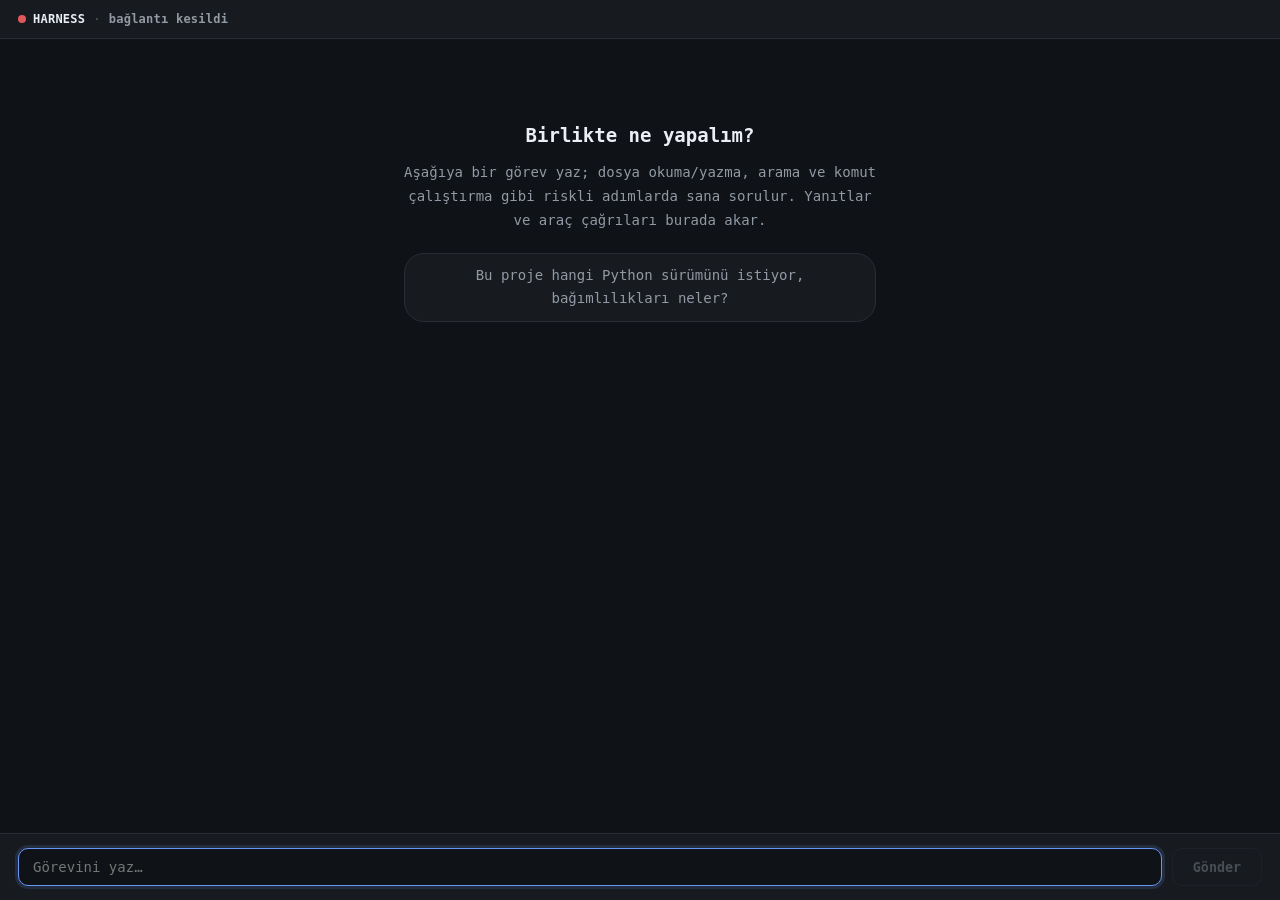
<file: src/harness/cli/web_static/index.html>
<!doctype html>
<html lang="tr">
<head>
<meta charset="utf-8" />
<title>Harness</title>
<style>
  :root {
    --bg: #0f1216;
    --surface: #171b20;
    --border: #2a2e34;
    --text: #ebeff5;
    --muted: #9199a5;
    --primary: #6895f4;
    --danger: #e2585a;
    --ok: #3ecf8e;
    --ink-on-primary: #0b1020;
  }
  * { box-sizing: border-box; }
  body {
    margin: 0;
    background: var(--bg);
    color: var(--text);
    font-family: ui-monospace, Consolas, monospace;
    font-size: 14px;
    display: flex;
    flex-direction: column;
    height: 100vh;
  }
  header {
    display: flex;
    align-items: center;
    gap: 8px;
    padding: 12px 18px;
    border-bottom: 1px solid var(--border);
    background: var(--surface);
    color: var(--muted);
    font-size: 12px;
    letter-spacing: 0.02em;
  }
  .brand { display: flex; align-items: center; gap: 7px; font-weight: 700; color: var(--text); }
  .dot {
    width: 8px;
    height: 8px;
    border-radius: 50%;
    background: var(--muted);
    transition: background-color 0.2s ease, box-shadow 0.2s ease;
  }
  .dot.ok { background: var(--ok); box-shadow: 0 0 0 3px rgba(62, 207, 142, 0.18); }
  .dot.off { background: var(--danger); }
  header .sep { opacity: 0.5; }
  #log {
    flex: 1;
    overflow-y: auto;
    padding: 24px 16px;
    max-width: 820px;
    width: 100%;
    margin: 0 auto;
  }
  #log::-webkit-scrollbar { width: 8px; }
  #log::-webkit-scrollbar-track { background: transparent; }
  #log::-webkit-scrollbar-thumb { background: var(--border); border-radius: 4px; }
  #log::-webkit-scrollbar-thumb:hover { background: var(--muted); }
  #welcome {
    max-width: 56ch;
    margin: 56px auto 0;
    color: var(--muted);
    text-align: center;
    line-height: 1.7;
  }
  #welcome b { display: block; color: var(--text); font-size: 19px; margin-bottom: 10px; }
  #welcome .example {
    display: inline-block;
    margin-top: 20px;
    padding: 10px 16px;
    border: 1px solid var(--border);
    border-radius: 20px;
    background: var(--surface);
    cursor: pointer;
    transition: border-color 0.15s ease, color 0.15s ease, box-shadow 0.15s ease;
  }
  #welcome .example:hover {
    border-color: var(--primary);
    color: var(--primary);
    box-shadow: 0 2px 14px rgba(104, 149, 244, 0.15);
  }
  @keyframes fade-in {
    from { opacity: 0; transform: translateY(4px); }
    to { opacity: 1; transform: translateY(0); }
  }
  .msg {
    display: flex;
    gap: 10px;
    margin-bottom: 16px;
    animation: fade-in 0.15s ease;
  }
  .msg.user { flex-direction: row-reverse; }
  .avatar {
    flex: 0 0 28px;
    width: 28px;
    height: 28px;
    border-radius: 50%;
    display: flex;
    align-items: center;
    justify-content: center;
    font-size: 12px;
    font-weight: 700;
    background: var(--border);
    color: var(--text);
  }
  .msg.user .avatar { background: var(--primary); color: var(--ink-on-primary); }
  .bubble {
    max-width: 65ch;
    background: var(--surface);
    border: 1px solid var(--border);
    border-radius: 12px;
    padding: 10px 14px;
  }
  .msg.user .bubble { background: rgba(104, 149, 244, 0.12); border-color: rgba(104, 149, 244, 0.35); }
  .msg .role { color: var(--primary); font-weight: 600; margin-bottom: 4px; font-size: 12px; }
  .msg.user .role { color: var(--text); opacity: 0.7; text-align: right; }
  .msg .body { white-space: pre-wrap; line-height: 1.5; }
  .thought {
    color: var(--muted);
    font-style: italic;
    font-size: 12.5px;
    max-width: 70ch;
    margin: 6px 0 14px;
    padding: 8px 12px;
    border-left: 2px solid var(--border);
    background: rgba(255, 255, 255, 0.02);
    border-radius: 0 8px 8px 0;
    white-space: pre-wrap;
    animation: fade-in 0.15s ease;
  }
  .tool {
    display: inline-block;
    color: var(--muted);
    margin: 6px 0;
    padding: 5px 10px;
    font-size: 12.5px;
    background: rgba(255, 255, 255, 0.03);
    border-radius: 6px;
    max-width: 100%;
    white-space: pre-wrap;
    word-break: break-word;
    animation: fade-in 0.15s ease;
  }
  .tool.error { color: var(--danger); background: rgba(226, 88, 90, 0.08); }
  .status { color: var(--muted); font-size: 12px; margin-top: 4px; }
  .ask-box {
    display: none;
    margin: 10px 0;
    padding: 14px 16px;
    border: 1px solid var(--primary);
    border-radius: 10px;
    background: var(--surface);
    box-shadow: 0 4px 16px rgba(0, 0, 0, 0.25);
    animation: fade-in 0.15s ease;
  }
  .ask-box > div:first-child { margin-bottom: 10px; font-weight: 600; }
  .ask-box button {
    margin-top: 8px;
    margin-right: 8px;
    padding: 6px 14px;
    border-radius: 8px;
    border: 1px solid var(--border);
    background: transparent;
    color: var(--text);
    cursor: pointer;
    font-family: inherit;
    transition: border-color 0.15s ease, color 0.15s ease, background 0.15s ease;
  }
  .ask-box button:hover { border-color: var(--primary); color: var(--primary); background: rgba(104, 149, 244, 0.08); }
  .ask-box button.primary { border-color: var(--primary); color: var(--primary); }
  .ask-box button.primary:hover { background: var(--primary); color: var(--ink-on-primary); }
  .ask-box input[type="text"] {
    display: block;
    margin-top: 8px;
    width: 100%;
    background: var(--bg);
    color: var(--text);
    border: 1px solid var(--border);
    border-radius: 8px;
    padding: 7px 10px;
    font-family: inherit;
    font-size: 13px;
    transition: border-color 0.15s ease, box-shadow 0.15s ease;
  }
  .ask-box input[type="text"]:focus {
    outline: none;
    border-color: var(--primary);
    box-shadow: 0 0 0 3px rgba(104, 149, 244, 0.15);
  }
  #composer {
    display: flex;
    gap: 10px;
    padding: 14px 18px;
    border-top: 1px solid var(--border);
    background: var(--surface);
  }
  #task {
    flex: 1;
    background: var(--bg);
    color: var(--text);
    border: 1px solid var(--border);
    border-radius: 10px;
    padding: 10px 14px;
    font-family: inherit;
    font-size: 14px;
    transition: border-color 0.15s ease, box-shadow 0.15s ease;
  }
  #task:focus {
    outline: none;
    border-color: var(--primary);
    box-shadow: 0 0 0 3px rgba(104, 149, 244, 0.15);
  }
  #send {
    padding: 10px 20px;
    border-radius: 10px;
    border: 1px solid var(--primary);
    background: var(--primary);
    color: var(--ink-on-primary);
    cursor: pointer;
    font-family: inherit;
    font-weight: 600;
    transition: opacity 0.15s ease, transform 0.1s ease;
  }
  #send:hover:not(:disabled) { opacity: 0.88; }
  #send:active:not(:disabled) { transform: scale(0.97); }
  #send:disabled {
    opacity: 0.4;
    cursor: default;
    background: transparent;
    color: var(--muted);
    border-color: var(--border);
  }
</style>
</head>
<body>
<header>
  <span class="brand"><span class="dot" id="dot"></span>HARNESS</span>
  <span class="sep">&middot;</span>
  <b id="conn">bağlanıyor…</b>
</header>
<div id="log">
  <div id="welcome">
    <b>Birlikte ne yapalım?</b>
    Aşağıya bir görev yaz; dosya okuma/yazma, arama ve komut çalıştırma gibi
    riskli adımlarda sana sorulur. Yanıtlar ve araç çağrıları burada akar.
    <div class="example" id="example">Bu proje hangi Python sürümünü istiyor, bağımlılıkları neler?</div>
  </div>
</div>
<div id="permission" class="ask-box"></div>
<div id="question" class="ask-box"></div>
<div id="composer">
  <input id="task" type="text" placeholder="Görevini yaz…" autocomplete="off" />
  <button id="send">Gönder</button>
</div>
<script>
const log = document.getElementById("log");
const welcome = document.getElementById("welcome");
const permissionBox = document.getElementById("permission");
const questionBox = document.getElementById("question");
const taskInput = document.getElementById("task");
const sendButton = document.getElementById("send");
const connStatus = document.getElementById("conn");
const connDot = document.getElementById("dot");

// Akan cevabın/düşüncenin o anki DOM düğümleri; model_replied'da sıfırlanır.
let currentReply = null;
let currentThought = null;

const proto = location.protocol === "https:" ? "wss:" : "ws:";
const ws = new WebSocket(`${proto}//${location.host}/ws`);

function hideWelcome() {
  if (welcome) welcome.remove();
}

function createMessage(role, cls) {
  hideWelcome();
  const div = document.createElement("div");
  div.className = "msg" + (cls ? " " + cls : "");
  const initial = role === "Sen" ? "S" : "A";
  div.innerHTML =
    `<div class="avatar">${initial}</div>` +
    `<div class="bubble"><div class="role">${role}</div><div class="body"></div></div>`;
  log.appendChild(div);
  log.scrollTop = log.scrollHeight;
  return div;
}

function appendToBody(div, text) {
  div.querySelector(".body").textContent += text;
  log.scrollTop = log.scrollHeight;
}

function addMessage(role, text, cls) {
  const div = createMessage(role, cls);
  appendToBody(div, text);
  return div;
}

function createThought() {
  hideWelcome();
  const div = document.createElement("div");
  div.className = "thought";
  log.appendChild(div);
  log.scrollTop = log.scrollHeight;
  return div;
}

function addNote(text, cls) {
  const div = document.createElement("div");
  div.className = "tool" + (cls ? " " + cls : "");
  div.textContent = text;
  log.appendChild(div);
  log.scrollTop = log.scrollHeight;
}

function describeCall(call) {
  return `${call.name}(${call.arguments})`;
}

function askPermission(call) {
  permissionBox.style.display = "block";
  permissionBox.innerHTML = `<div>İzin isteniyor: ${describeCall(call)}</div>`;
  const choices = [
    ["deny", "Reddet", ""],
    ["always", "Oturum boyu izin ver", ""],
    ["allow", "İzin ver", "primary"],
  ];
  for (const [choice, label, cls] of choices) {
    const btn = document.createElement("button");
    btn.textContent = label;
    if (cls) btn.className = cls;
    btn.onclick = () => {
      ws.send(JSON.stringify({ choice }));
      permissionBox.style.display = "none";
      permissionBox.innerHTML = "";
    };
    permissionBox.appendChild(btn);
  }
}

function askQuestion(question, options) {
  questionBox.style.display = "block";
  questionBox.innerHTML = `<div>${question}</div>`;
  const sendAnswer = (answer) => {
    ws.send(JSON.stringify({ answer }));
    questionBox.style.display = "none";
    questionBox.innerHTML = "";
  };
  for (const option of options || []) {
    const btn = document.createElement("button");
    btn.textContent = option;
    btn.onclick = () => sendAnswer(option);
    questionBox.appendChild(btn);
  }
  const input = document.createElement("input");
  input.type = "text";
  input.placeholder = "cevabını yaz… (boş bırakırsan model kendi varsayımıyla devam eder)";
  input.addEventListener("keydown", (e) => {
    if (e.key === "Enter") sendAnswer(input.value);
  });
  questionBox.appendChild(input);
  const sendBtn = document.createElement("button");
  sendBtn.className = "primary";
  sendBtn.textContent = "Gönder";
  sendBtn.onclick = () => sendAnswer(input.value);
  questionBox.appendChild(sendBtn);
  input.focus();
}

ws.onopen = () => {
  connStatus.textContent = "bağlandı";
  connDot.className = "dot ok";
  sendButton.disabled = false;
};
ws.onclose = () => {
  connStatus.textContent = "bağlantı kesildi";
  connDot.className = "dot off";
  sendButton.disabled = true;
};

ws.onmessage = (raw) => {
  const event = JSON.parse(raw.data);
  switch (event.kind) {
    case "task_started":
      addMessage("Sen", event.task, "user");
      sendButton.disabled = true;
      break;
    case "model_text_delta":
      if (!currentReply) currentReply = createMessage("Ajan");
      appendToBody(currentReply, event.text);
      break;
    case "model_reasoning_delta":
      if (!currentThought) currentThought = createThought();
      currentThought.textContent += event.text;
      log.scrollTop = log.scrollHeight;
      break;
    case "model_replied":
      // Akış vermeyen adaptörde currentReply hiç kurulmamıştır; burada tek seferde eklenir.
      if (!currentReply && event.text) addMessage("Ajan", event.text);
      currentReply = null;
      currentThought = null;
      for (const call of event.tool_calls || []) {
        addNote(`→ araç isteği: ${describeCall(call)}`);
      }
      break;
    case "permission_requested":
      askPermission(event.call);
      break;
    case "question_asked":
      askQuestion(event.question, event.options);
      break;
    case "tool_started":
      addNote(`● ${event.call.name} çalışıyor…`);
      break;
    case "tool_finished": {
      const r = event.result;
      addNote(
        (r.is_error ? "! " : "✓ ") + event.call.name + ": " + r.content.slice(0, 300),
        r.is_error ? "error" : "",
      );
      break;
    }
    case "task_finished":
      addNote(`— tur bitti: ${event.reason} (${event.steps} adım) —`);
      sendButton.disabled = false;
      taskInput.focus();
      break;
    default:
      break;
  }
};

function submit() {
  const text = taskInput.value.trim();
  if (!text || ws.readyState !== WebSocket.OPEN) return;
  ws.send(JSON.stringify({ task: text }));
  taskInput.value = "";
  sendButton.disabled = true;
}

sendButton.onclick = submit;
taskInput.addEventListener("keydown", (e) => {
  if (e.key === "Enter") submit();
});
document.getElementById("example").onclick = () => {
  taskInput.value = document.getElementById("example").textContent;
  submit();
};
sendButton.disabled = true;
taskInput.focus();
</script>
</body>
</html>
</file>
